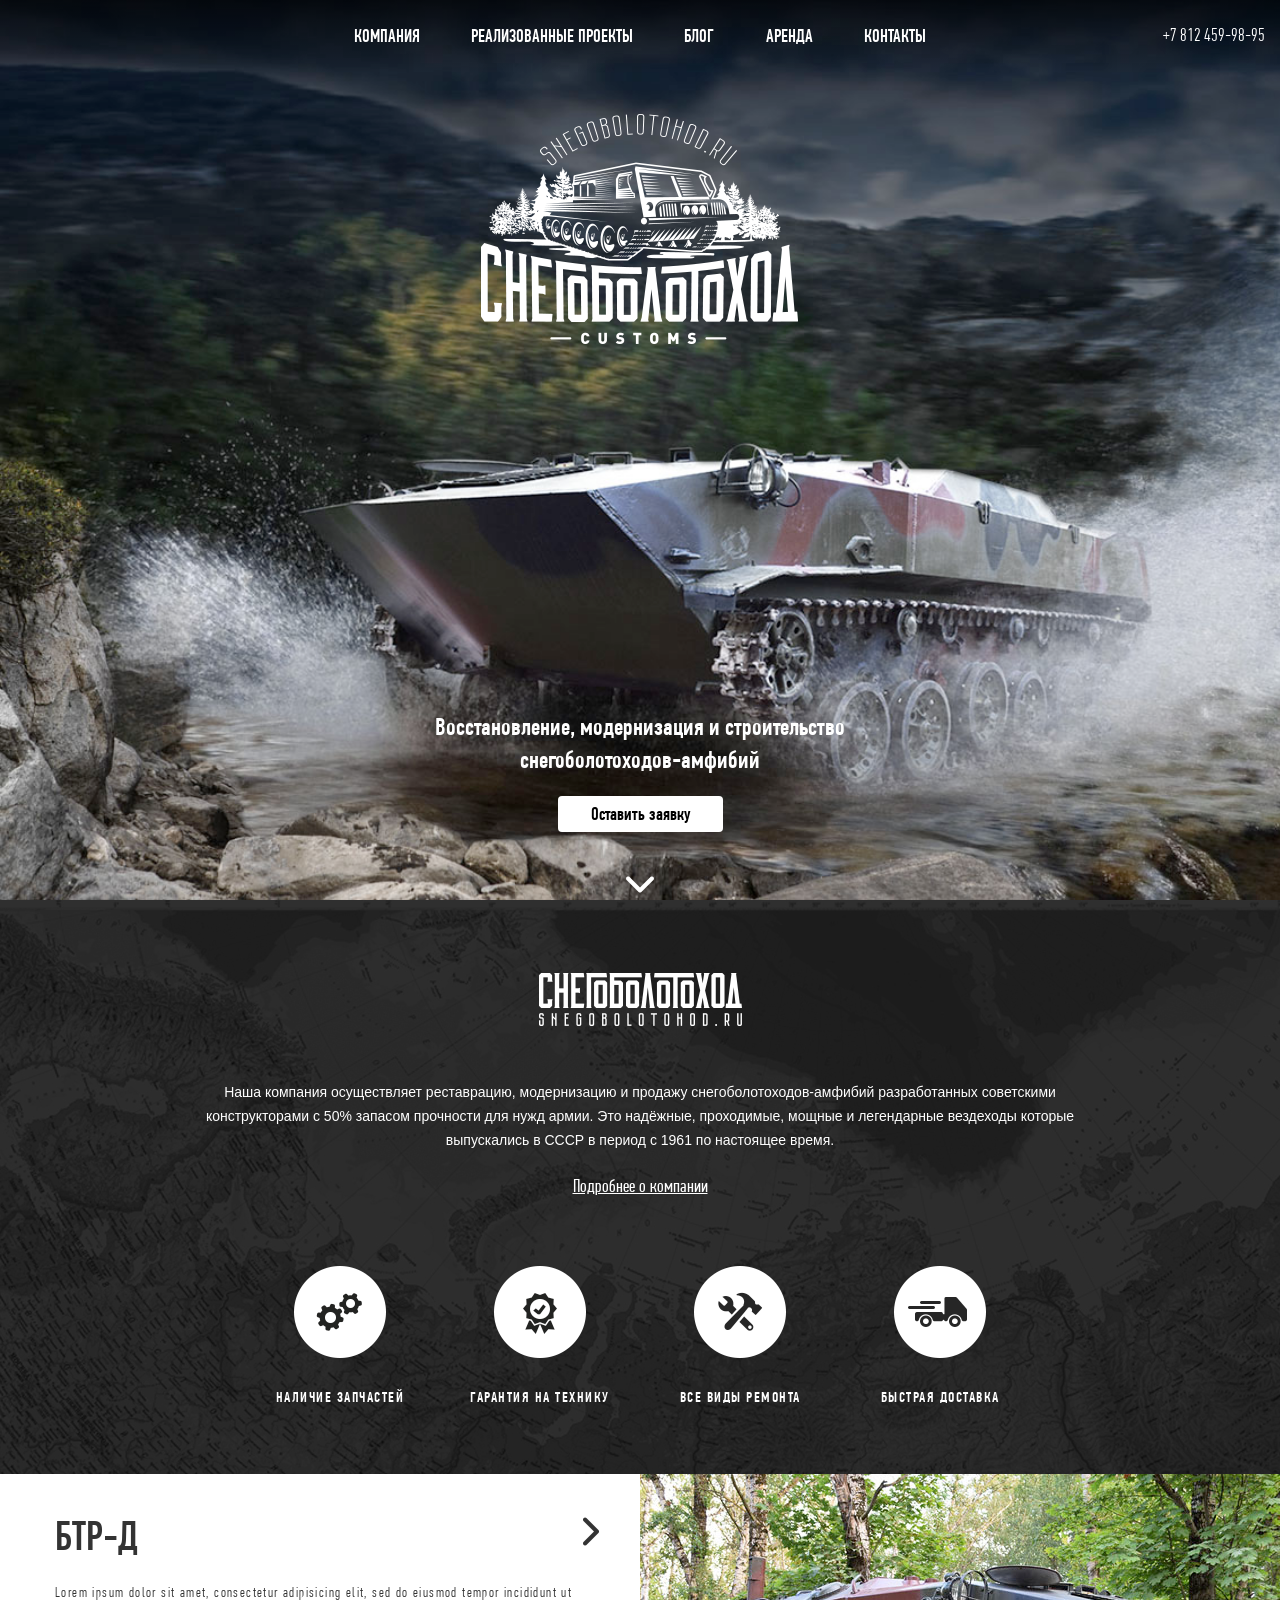
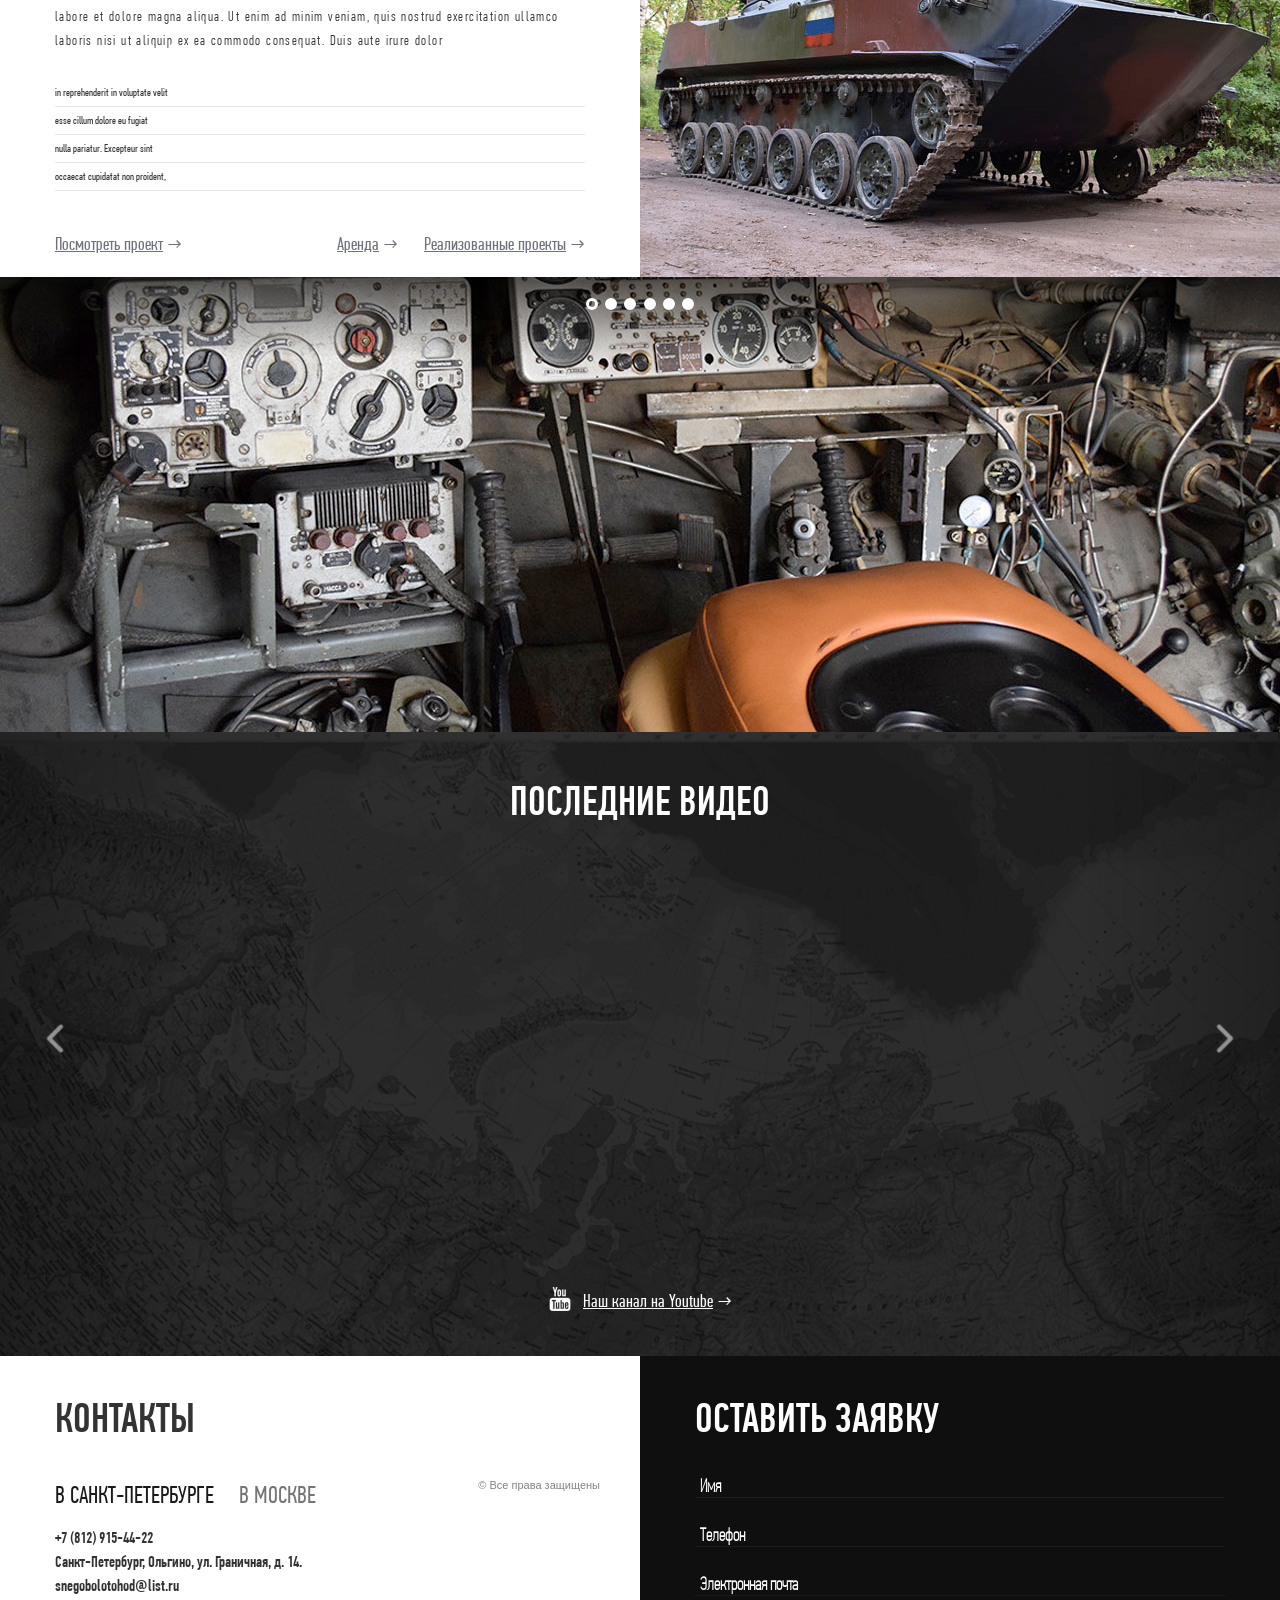
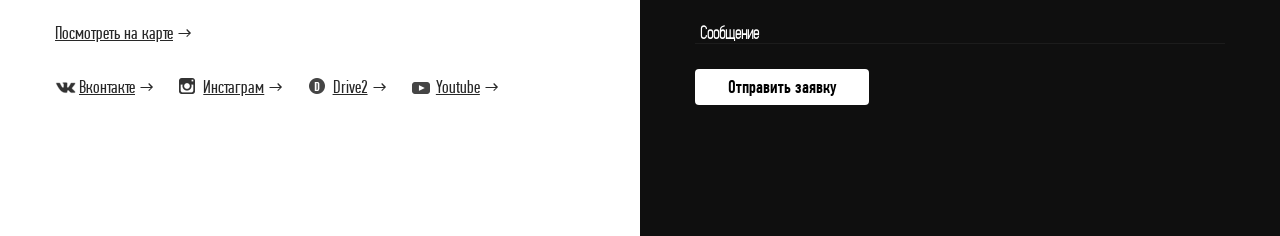
<file: index.html>
<!DOCTYPE html>
<html>
<head>
    <meta charset="utf-8">
    <meta http-equiv="X-UA-Compatible" content="IE=edge">
    <meta name="viewport" content="width=device-width, initial-scale=1">
    <title></title>
    
    <link href="https://fonts.googleapis.com/css?family=Open+Sans:400,600&amp;subset=cyrillic" rel="stylesheet">
    <link rel="stylesheet" href="bower_components/bootstrap/dist/css/bootstrap.min.css" integrity="sha384-BVYiiSIFeK1dGmJRAkycuHAHRg32OmUcww7on3RYdg4Va+PmSTsz/K68vbdEjh4u" crossorigin="anonymous">
    <link rel="stylesheet" href="assets/css/main.css">
    <link rel="stylesheet" href="assets/css/media.css">
</head>
<body>
    <div id="home-page">
    <nav id="mainNav" class="navbar navbar-custom navbar-static-top navbar-home">
        <div class="container">
            <div class="navbar-header page-scroll">
                <button type="button" class="navbar-toggle collapsed" data-toggle="collapse" data-target="#navbar-collapse-1">
                    <span class="icon-bar"></span>
                    <span class="icon-bar"></span>
                    <span class="icon-bar"></span>
                    <span class="sr-only">Toggle navigation</span>
                </button>
                <a class="navbar-brand page-scroll visible-xs" href="#page-top"><img class="img-responsive" src="assets/images/logo-min.png" alt=""></a>
            </div>
            <div class="collapse navbar-collapse" id="navbar-collapse-1">
                <ul class="nav navbar-nav navbar-center">
                    <li>
                        <a class="page-scroll" href="#company">Компания</a>
                    </li>
                    <li>
                        <a class="page-scroll" href="#portfolio">Реализованные проекты</a>
                    </li>
                    <li>
                        <a class="page-scroll" href="#blog">Блог</a>
                    </li>
                    <li>
                        <a class="page-scroll" href="#rent">Аренда</a>
                    </li>
                    <li>
                        <a class="page-scroll" href="#contacts">Контакты</a>
                    </li>
                </ul>
                <ul class="nav navbar-nav navbar-number">
                    <li>+7 812 459-98-95</li>
                </ul>
            </div>
        </div>
    </nav>
    <!-- Header -->
    <header id="page-top">
        <div class="container text-center">
            <div class="row">
                <div class="intro-logo">
                    <img src="assets/images/logo.png" alt="" class="img-responsive">
                </div>
            </div>
            <div class="row">
                <div class="intro-text">
                    <p>Восстановление, модернизация и строительство снегоболотоходов-амфибий</p>
                    <button class="btn intro-btn white-btn">Оставить заявку</button>
                    <a href=""><i class="small-icon white-arrow"></i></a>
                </div> 
            </div>
            
        </div>
    </header>
    
    <section id="company">
        <div class="container">
            <div class="row">
                <div class="col-xs-12 text-center">
                    <div class="company-logo">
                        <img src="assets/images/logo-min.png" alt="">
                    </div>
                </div>
            </div>
            <div class="row">
                <div class="col-xs-12 text-center">
                    <p>Наша компания осуществляет реставрацию, модернизацию и продажу снегоболотоходов-амфибий разработанных советскими конструкторами с 50% запасом прочности для нужд армии. Это надёжные, проходимые, мощные и легендарные вездеходы которые выпускались в СССР в период с 1961 по настоящее время.</p>
                </div>
                <div class="col-xs-12 text-center">
                    <a href="/about.html">Подробнее о компании</a>
                </div>
            </div>
            <div class="row features">
                <div class="col-xs-12 col-sm-3 text-center">
                    <i class="circle-icon tools"></i>
                    <h2 class="company-heading">Наличие запчастей</h2>
                </div>
                <div class="col-xs-12 col-sm-3 text-center">
                    <i class="circle-icon medal"></i>
                    <h2 class="company-heading">Гарантия на технику</h2>
                </div>
                <div class="col-xs-12 col-sm-3 text-center">
                    <i class="circle-icon repairs"></i>
                    <h2 class="company-heading">Все виды ремонта</h2>
                </div>
                <div class="col-xs-12 col-sm-3 text-center">
                    <i class="circle-icon bus"></i>
                    <h2 class="company-heading">Быстрая доставка</h2>
                </div>
            </div>
        </div>
    </section>
    <section id="portfolio" class="clearfix">
        <div class="col-xs-12 col-sm-6 text-col left-col">
            <div class="container">
                <a class="arrow" href=""><i class="small-icon black-arrow"></i></a>
                <h1 class="text-left">БТР-Д</h1>
                <p>Lorem ipsum dolor sit amet, consectetur adipisicing elit, sed do eiusmod tempor incididunt ut labore et dolore magna aliqua. Ut enim ad minim veniam, quis nostrud exercitation ullamco laboris nisi ut aliquip ex ea commodo consequat. Duis aute irure dolor</p>
                <ul class="list-unstyled list-underline">
                    <li>in reprehenderit in voluptate velit </li>
                    <li>esse cillum dolore eu fugiat </li>
                    <li>nulla pariatur. Excepteur sint </li>
                    <li>occaecat cupidatat non proident, </li>
                </ul>
                <div class="links clearfix">
                    <a href=""><span>Посмотреть проект</span> →</a>
                    <a href=""><span>Реализованные проекты</span> →</a>
                    <a href=""><span>Аренда</span> →</a>
                </div>
            </div>
        </div>
        <div class="col-xs-12 col-sm-6 image-col right-col">
            <img src="assets/images/pic1.jpg" alt="" class="img-responsive">   
        </div>
    </section>
    
    <section id="gallery">
        <div id="galleryCarousel" class="carousel slide" data-ride="carousel">
            <ol class="carousel-indicators">
                <li data-target="#galleryCarousel" data-slide-to="0" class="active"></li>
                <li data-target="#galleryCarousel" data-slide-to="1"></li>
                <li data-target="#galleryCarousel" data-slide-to="2"></li>
                <li data-target="#galleryCarousel" data-slide-to="3"></li>
                <li data-target="#galleryCarousel" data-slide-to="4"></li>
                <li data-target="#galleryCarousel" data-slide-to="5"></li>
            </ol> 
            <div class="carousel-inner" role="listbox">
                <div class="item active">
                    <img src="assets/images/pic2.jpg" alt="" class="img-responsive">
                </div>
                <div class="item">
                    <img src="assets/images/pic2.jpg" alt="" class="img-responsive">
                </div>
                <div class="item">
                    <img src="assets/images/pic2.jpg" alt="" class="img-responsive">
                </div>
                <div class="item">
                    <img src="assets/images/pic2.jpg" alt="" class="img-responsive">
                </div>
                <div class="item">
                    <img src="assets/images/pic2.jpg" alt="" class="img-responsive">
                </div>
                <div class="item">
                    <img src="assets/images/pic2.jpg" alt="" class="img-responsive">
                </div>
            </div>
        </div>
    </section>
    
    <section id="video">
        <div id="videoCarousel" class="carousel slide clearfix" data-ride="carousel" data-interval="false">
            <h1 class="text-center">Последние видео</h1>
            <div class="carousel-inner" role="listbox">
                <div class="item active">
                    <div class="iframe-container">
                        <iframe src="https://www.youtube.com/embed/xzTuMqODyd0" frameborder="0" allowfullscreen></iframe>
                    </div>
                </div>

                <div class="item">
                    <div class="iframe-container">
                        <iframe src="https://www.youtube.com/embed/xzTuMqODyd0" frameborder="0" allowfullscreen></iframe>
                    </div>
                </div>

                <div class="item">
                    <div class="iframe-container">
                        <iframe src="https://www.youtube.com/embed/xzTuMqODyd0" frameborder="0" allowfullscreen></iframe>
                    </div>
                </div>
            </div>

            <!-- Left and right controls -->
            <a class="left carousel-control" href="#videoCarousel" role="button" data-slide="prev">
                <span class="small-icon white-arrow" aria-hidden="true"></span>
                <span class="sr-only">Previous</span>
            </a>
            <a class="right carousel-control" href="#videoCarousel" role="button" data-slide="next">
                <span class="small-icon white-arrow" aria-hidden="true"></span></span>
                <span class="sr-only">Next</span>
            </a>
            <div class="container text-center">
                <div class="row read-more">
                    <i class="small-icon youtube-big"></i>
                    <a href=""><span>Наш канал на Youtube</span> →</a>
                </div>
            </div>            
        </div>
    </section>
    
    <section id="contacts" class="clearfix">
        <div class="col-xs-12 col-sm-6 contacts-col text-col left-col">
            <div class="container">
                <h1>КОНТАКТЫ</h1>
                <div class="col-xs-12 col-md-9 col-lg-7 address">
                    <ul class="nav nav-pills">
                        <li class="active"><a data-toggle="pill" href="#spb">В Санкт-Петербурге</a></li>
                        <li><a data-toggle="pill" href="#msk">В Москве</a></li>
                    </ul>
                    <div class="tab-content">
                        <div id="spb" class="tab-pane fade in active">
                            <p>+7 (812) 915-44-22</p>
                            <p>Санкт-Петербург, Ольгино, ул. Граничная, д. 14.</p>
                            <p>snegobolotohod@list.ru</p>
                            <a href="#" class="showMap"><span>Посмотреть на карте</span> →</a>
                        </div>
                        <div id="msk" class="tab-pane fade">
                            <p>+7 (812) 915-44-22</p>
                            <p>Санкт-Петербург, Ольгино, ул. Граничная, д. 14.</p>
                            <p>snegobolotohod@list.ru</p>
                            <a href="" class="showMap"><span>Посмотреть на карте</span> →</a>
                        </div>
                    </div>
                </div>     
                <span class="rights">© Все права защищены</span> 
                <div class="col-xs-12 links clearfix">
                        <a href="">
                            <i class="small-icon vk"></i>
                            <span>Вконтакте</span> →
                        </a>
                        <a href="">
                            <i class="small-icon instagram"></i>
                            <span>Инстаграм</span> →
                        </a>
                        <a href="">
                            <i class="small-icon drive2"></i>
                            <span>Drive2</span> →
                        </a>
                        <a href="">
                            <i class="small-icon youtube-small"></i>
                            <span>Youtube</span> →
                        </a>
                </div>
            </div>
        </div> 
        <div class="col-xs-12 col-sm-6 feedback-col text-col right-col">
            <div class="container">
                <h1>Оставить заявку</h1>
                <form>
                    <div class="group">      
                        <input type="text" required>
                        <span class="bar"></span>
                        <label>Имя</label>
                    </div>
                    <div class="group">      
                        <input type="text" required>
                        <span class="bar"></span>
                        <label>Телефон</label>
                    </div>
                    <div class="group">      
                        <input type="email" required>
                        <span class="bar"></span>
                        <label>Электронная почта</label>
                    </div>
                    <div class="group">      
                        <input type="text" required>
                        <span class="bar"></span>
                        <label>Сообщение</label>
                    </div>
                </form>
                <button class="btn white-btn">Отправить заявку</button>
            </div>
        </div>
        <div class="col-xs-12 col-sm-6 map" id="spbMap">
            <img src="assets/images/map.jpg" alt="" class="img-responsive">
            <!--<i class="circle-icon marker"></i>-->
            <i class="small-icon close-icon"></i>
        </div>
        <div class="col-xs-12 col-sm-6 map" id="mskMap">
            <img src="assets/images/kv.jpg" alt="" class="img-responsive">
            <!--<i class="circle-icon marker"></i>-->
            <i class="small-icon close-icon"></i>
        </div>
    </section>
    </div>
    <script src="bower_components/jquery/dist/jquery.min.js"></script>
    <script src="bower_components/bootstrap/dist/js/bootstrap.min.js"></script>
    <script src="assets/js/smooth-scroll.js"></script>
    <script src="assets/js/main.js"></script>
</body>
</html>
</file>
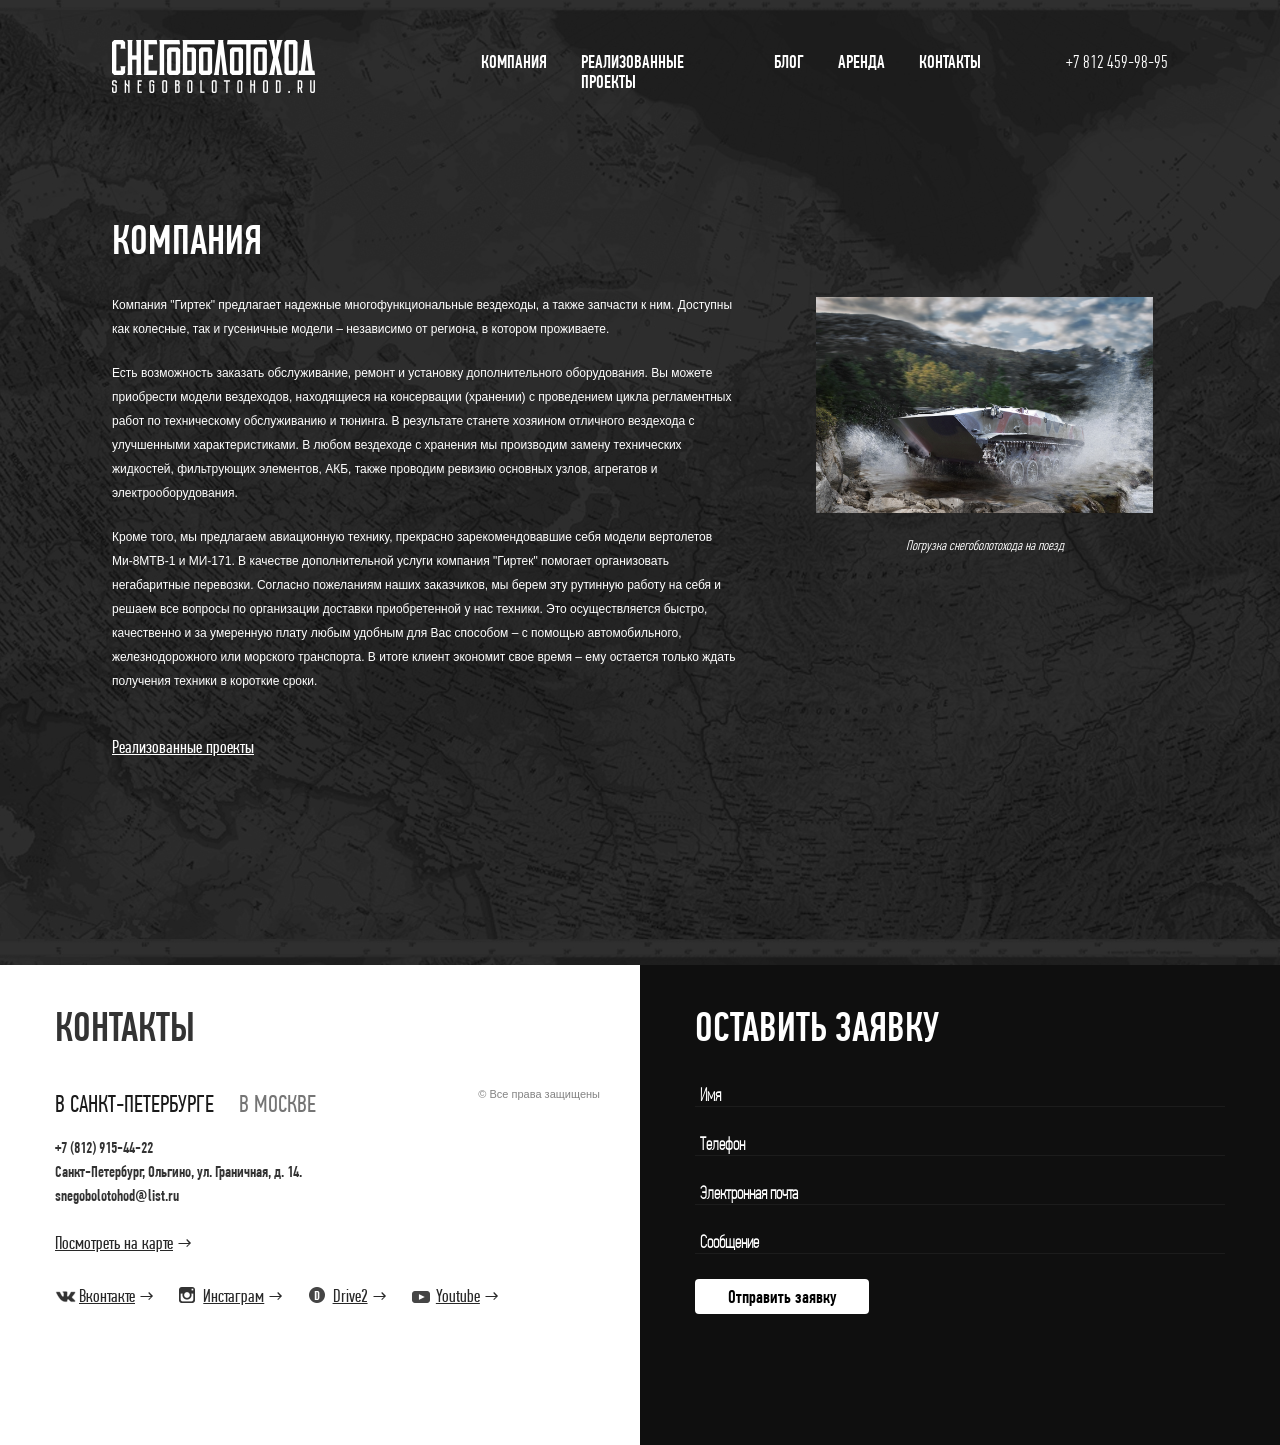
<file: about.html>
<!DOCTYPE html>
<html>
<head>
    <meta charset="utf-8">
    <meta http-equiv="X-UA-Compatible" content="IE=edge">
    <meta name="viewport" content="width=device-width, initial-scale=1">
    <title></title>
    
    <link href="https://fonts.googleapis.com/css?family=Open+Sans:400,600&amp;subset=cyrillic" rel="stylesheet">
    <link rel="stylesheet" href="bower_components/bootstrap/dist/css/bootstrap.min.css" integrity="sha384-BVYiiSIFeK1dGmJRAkycuHAHRg32OmUcww7on3RYdg4Va+PmSTsz/K68vbdEjh4u" crossorigin="anonymous">
    <link rel="stylesheet" href="assets/css/main.css">
    <link rel="stylesheet" href="assets/css/media.css">
</head>
<body>
    <div id="about-page">
    <nav id="mainNav" class="navbar navbar-custom navbar-static-top navbar-not-home">
        <div class="container">
            <div class="navbar-header page-scroll">
                <button type="button" class="navbar-toggle collapsed" data-toggle="collapse" data-target="#navbar-collapse-1">
                    <span class="icon-bar"></span>
                    <span class="icon-bar"></span>
                    <span class="icon-bar"></span>
                    <span class="sr-only">Toggle navigation</span>
                </button>
                <a class="navbar-brand page-scroll" href="#about"><img class="img-responsive" src="assets/images/logo-min.png" alt=""></a>
            </div>
            <div class="collapse navbar-collapse" id="navbar-collapse-1">
                <ul class="nav navbar-nav navbar-center">
                    <li>
                        <a class="page-scroll" href="#company">Компания</a>
                    </li>
                    <li>
                        <a class="page-scroll" href="#portfolio">Реализованные проекты</a>
                    </li>
                    <li>
                        <a class="page-scroll" href="#blog">Блог</a>
                    </li>
                    <li>
                        <a class="page-scroll" href="#rent">Аренда</a>
                    </li>
                    <li>
                        <a class="page-scroll" href="#contacts">Контакты</a>
                    </li>
                </ul>
                <ul class="nav navbar-nav navbar-number">
                    <li>+7 812 459-98-95</li>
                </ul>
            </div>
        </div>
    </nav>
    
    <section class="page-content">
        <div class="container">
            <div class="row">
                <h1>Компания</h1>
            </div>
            <div class="row">
                <div class="col-xs-12 col-sm-8 text-col">
                    <p>Компания "Гиртек" предлагает надежные многофункциональные вездеходы, а также запчасти к ним. Доступны как колесные, так и гусеничные модели – независимо от региона, в котором проживаете.</p>
                    <p>Есть возможность заказать обслуживание, ремонт и установку дополнительного оборудования. Вы можете приобрести модели вездеходов, находящиеся на консервации (хранении) с проведением цикла регламентных работ по техническому обслуживанию и тюнинга. В результате станете хозяином отличного вездехода с улучшенными характеристиками. В любом вездеходе с хранения мы производим замену технических жидкостей, фильтрующих элементов, АКБ, также проводим ревизию основных узлов, агрегатов и электрооборудования.</p>
                    <p>Кроме того, мы предлагаем авиационную технику, прекрасно зарекомендовавшие себя модели вертолетов Ми-8МТВ-1 и МИ-171. В качестве дополнительной услуги компания "Гиртек" помогает организовать негабаритные перевозки. Согласно пожеланиям наших заказчиков, мы берем эту рутинную работу на себя и решаем все вопросы по организации доставки приобретенной у нас техники. Это осуществляется быстро, качественно и за умеренную плату любым удобным для Вас способом – с помощью автомобильного, железнодорожного или морского транспорта. В итоге клиент экономит свое время – ему остается только ждать получения техники в короткие сроки.</p>
                </div>
                <div class="col-xs-12 col-sm-4 image-col">
                    <figure class="img">
                        <img alt="" src="assets/images/kv.jpg" class="img-responsive">
                        <figcaption class="text-center">Погрузка снегоболотохода на поезд</figcaption>
                    </figure>
                </div>            
            </div>
            <div class="row links">
                <div class="col-xs-12">
                    <a href="">Реализованные проекты</a>
                </div>
            </div>
        </div>
    </section>
    
    
    <section id="contacts" class="clearfix">
        <div class="col-xs-12 col-sm-6 contacts-col text-col left-col">
            <div class="container">
                <h1>КОНТАКТЫ</h1>
                <div class="col-xs-12 col-md-9 col-lg-7 address">
                    <ul class="nav nav-pills">
                        <li class="active"><a data-toggle="pill" href="#spb">В Санкт-Петербурге</a></li>
                        <li><a data-toggle="pill" href="#msk">В Москве</a></li>
                    </ul>
                    <div class="tab-content">
                        <div id="spb" class="tab-pane fade in active">
                            <p>+7 (812) 915-44-22</p>
                            <p>Санкт-Петербург, Ольгино, ул. Граничная, д. 14.</p>
                            <p>snegobolotohod@list.ru</p>
                            <a href="#" class="showMap"><span>Посмотреть на карте</span> →</a>
                        </div>
                        <div id="msk" class="tab-pane fade">
                            <p>+7 (812) 915-44-22</p>
                            <p>Санкт-Петербург, Ольгино, ул. Граничная, д. 14.</p>
                            <p>snegobolotohod@list.ru</p>
                            <a href="" class="showMap"><span>Посмотреть на карте</span> →</a>
                        </div>
                    </div>
                </div>     
                <span class="rights">© Все права защищены</span> 
                <div class="col-xs-12 links clearfix">
                        <a href="">
                            <i class="small-icon vk"></i>
                            <span>Вконтакте</span> →
                        </a>
                        <a href="">
                            <i class="small-icon instagram"></i>
                            <span>Инстаграм</span> →
                        </a>
                        <a href="">
                            <i class="small-icon drive2"></i>
                            <span>Drive2</span> →
                        </a>
                        <a href="">
                            <i class="small-icon youtube-small"></i>
                            <span>Youtube</span> →
                        </a>
                </div>
            </div>
        </div> 
        <div class="col-xs-12 col-sm-6 feedback-col text-col right-col">
            <div class="container">
                <h1>Оставить заявку</h1>
                <form>
                    <div class="group">      
                        <input type="text" required>
                        <span class="bar"></span>
                        <label>Имя</label>
                    </div>
                    <div class="group">      
                        <input type="text" required>
                        <span class="bar"></span>
                        <label>Телефон</label>
                    </div>
                    <div class="group">      
                        <input type="email" required>
                        <span class="bar"></span>
                        <label>Электронная почта</label>
                    </div>
                    <div class="group">      
                        <input type="text" required>
                        <span class="bar"></span>
                        <label>Сообщение</label>
                    </div>
                </form>
                <button class="btn white-btn">Отправить заявку</button>
            </div>
        </div>
        <div class="col-xs-12 col-sm-6 map" id="spbMap">
            <img src="assets/images/map.jpg" alt="" class="img-responsive">
            <!--<i class="circle-icon marker"></i>-->
            <i class="small-icon close-icon"></i>
        </div>
        <div class="col-xs-12 col-sm-6 map" id="mskMap">
            <img src="assets/images/kv.jpg" alt="" class="img-responsive">
            <!--<i class="circle-icon marker"></i>-->
            <i class="small-icon close-icon"></i>
        </div>
    </section>
    </div>
    
    <script src="bower_components/jquery/dist/jquery.min.js"></script>
    <script src="bower_components/bootstrap/dist/js/bootstrap.min.js"></script>
    <script src="assets/js/smooth-scroll.js"></script>
    <script src="assets/js/main.js"></script>
</body>
</html>
</file>
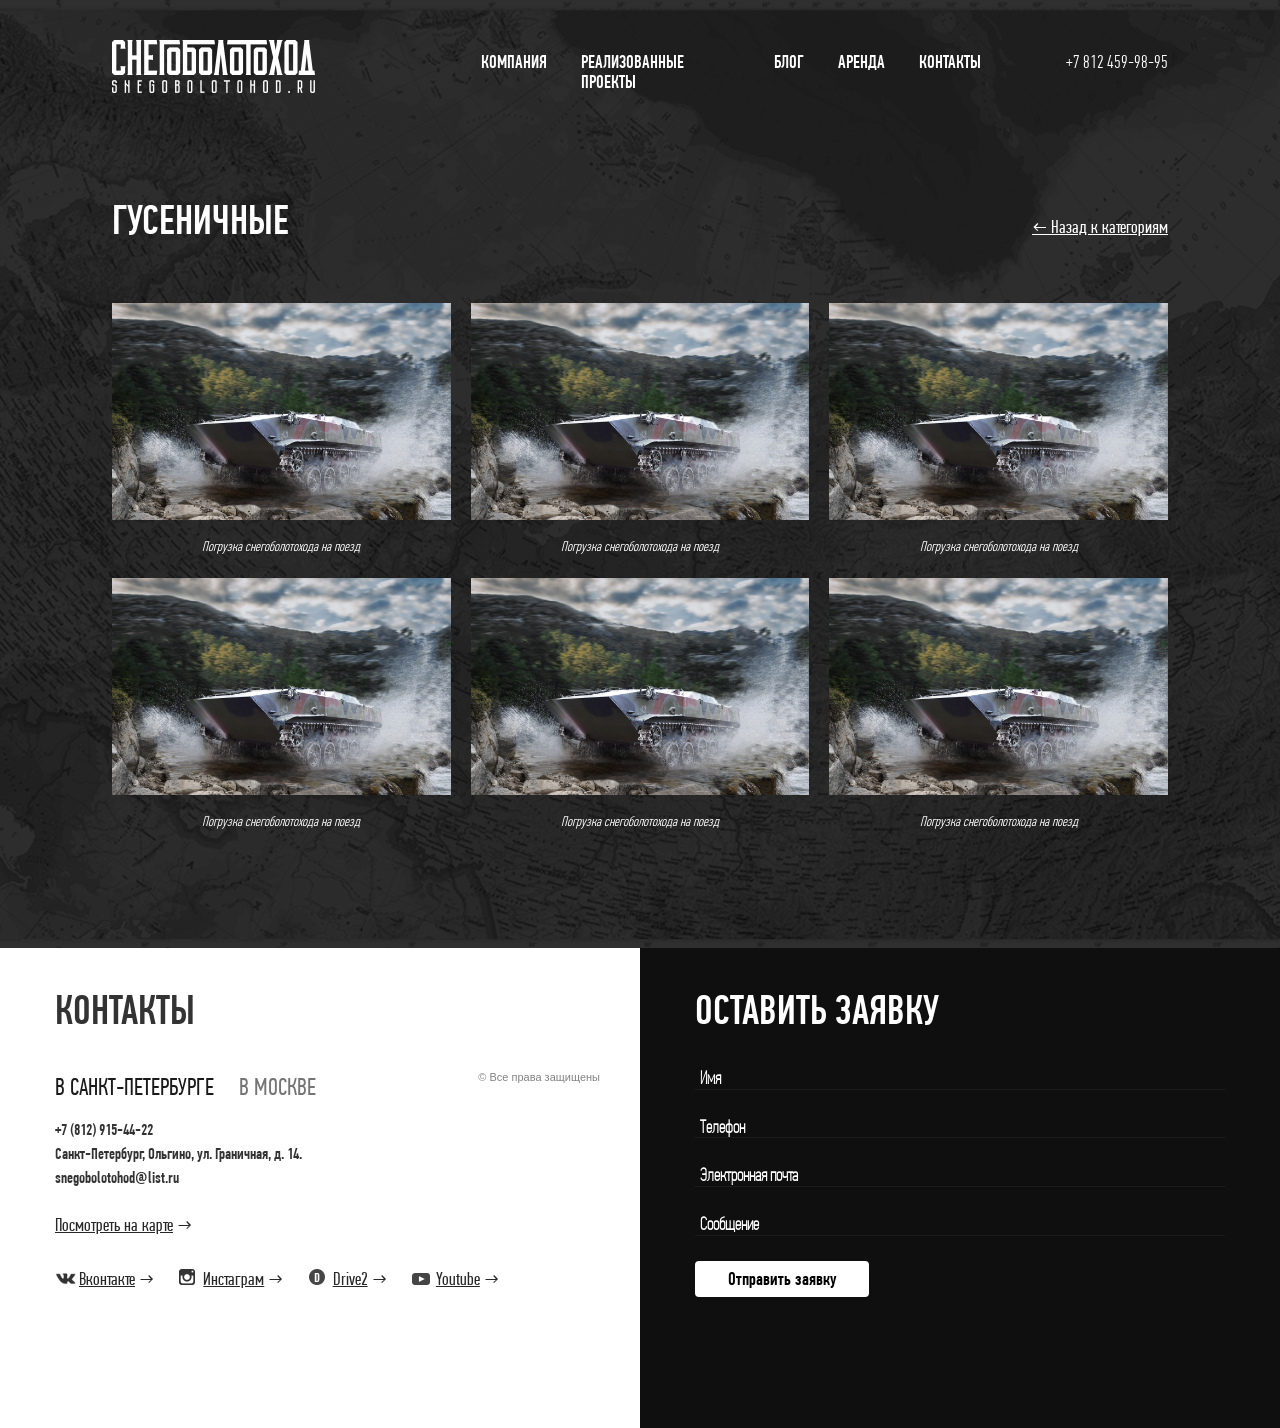
<file: gallery.html>
<!DOCTYPE html>
<html>
<head>
    <meta charset="utf-8">
    <meta http-equiv="X-UA-Compatible" content="IE=edge">
    <meta name="viewport" content="width=device-width, initial-scale=1">
    <title></title>
    
    <link href="https://fonts.googleapis.com/css?family=Open+Sans:400,600&amp;subset=cyrillic" rel="stylesheet">
    <link rel="stylesheet" href="bower_components/bootstrap/dist/css/bootstrap.min.css" integrity="sha384-BVYiiSIFeK1dGmJRAkycuHAHRg32OmUcww7on3RYdg4Va+PmSTsz/K68vbdEjh4u" crossorigin="anonymous">
    <link rel="stylesheet" href="assets/css/main.css">
    <link rel="stylesheet" href="assets/css/media.css">
</head>
<body>
    <div id="gallery-page">
    <nav id="mainNav" class="navbar navbar-custom navbar-static-top navbar-not-home">
        <div class="container">
            <div class="navbar-header page-scroll">
                <button type="button" class="navbar-toggle collapsed" data-toggle="collapse" data-target="#navbar-collapse-1">
                    <span class="icon-bar"></span>
                    <span class="icon-bar"></span>
                    <span class="icon-bar"></span>
                    <span class="sr-only">Toggle navigation</span>
                </button>
                <a class="navbar-brand page-scroll" href="#about"><img class="img-responsive" src="assets/images/logo-min.png" alt=""></a>
            </div>
            <div class="collapse navbar-collapse" id="navbar-collapse-1">
                <ul class="nav navbar-nav navbar-center">
                    <li>
                        <a class="page-scroll" href="#company">Компания</a>
                    </li>
                    <li>
                        <a class="page-scroll" href="#portfolio">Реализованные проекты</a>
                    </li>
                    <li>
                        <a class="page-scroll" href="#blog">Блог</a>
                    </li>
                    <li>
                        <a class="page-scroll" href="#rent">Аренда</a>
                    </li>
                    <li>
                        <a class="page-scroll" href="#contacts">Контакты</a>
                    </li>
                </ul>
                <ul class="nav navbar-nav navbar-number">
                    <li>+7 812 459-98-95</li>
                </ul>
                
            </div>
        </div>
    </nav>
    
    <section class="page-content">
        <div class="container">
            <div class="row">
                <h1>гусеничные</h1>
            </div>
            <a href="" class="back-link">← <span>Назад к категориям</span></a>
            <div class="row gallery-row">
                <div class="gallery-img">
                    <figure class="img">
                        <img alt="" src="assets/images/kv.jpg" class="img-responsive">
                        <figcaption class="text-center">Погрузка снегоболотохода на поезд</figcaption>
                    </figure>
                </div>
                <div class="gallery-img">
                    <figure class="img">
                        <img alt="" src="assets/images/kv.jpg" class="img-responsive">
                        <figcaption class="text-center">Погрузка снегоболотохода на поезд</figcaption>
                    </figure>
                </div>
                <div class="gallery-img">
                    <figure class="img">
                        <img alt="" src="assets/images/kv.jpg" class="img-responsive">
                        <figcaption class="text-center">Погрузка снегоболотохода на поезд</figcaption>
                    </figure>
                </div>
            </div>
            <div class="row gallery-row">
                <div class="gallery-img">
                    <figure class="img">
                        <img alt="" src="assets/images/kv.jpg" class="img-responsive">
                        <figcaption class="text-center">Погрузка снегоболотохода на поезд</figcaption>
                    </figure>
                </div>
                <div class="gallery-img">
                    <figure class="img">
                        <img alt="" src="assets/images/kv.jpg" class="img-responsive">
                        <figcaption class="text-center">Погрузка снегоболотохода на поезд</figcaption>
                    </figure>
                </div>
                <div class="gallery-img">
                    <figure class="img">
                        <img alt="" src="assets/images/kv.jpg" class="img-responsive">
                        <figcaption class="text-center">Погрузка снегоболотохода на поезд</figcaption>
                    </figure>
                </div>
            </div>
        </div>
    </section>
    
    
    
    <section id="contacts" class="clearfix">
        <div class="col-xs-12 col-sm-6 contacts-col text-col">
            <div class="container">
                <h1>КОНТАКТЫ</h1>
                <div class="col-xs-12 col-md-9 col-lg-7 address">
                    <ul class="nav nav-pills">
                        <li class="active"><a data-toggle="pill" href="#spb">В Санкт-Петербурге</a></li>
                        <li><a data-toggle="pill" href="#msk">В Москве</a></li>
                    </ul>
                    <div class="tab-content">
                        <div id="spb" class="tab-pane fade in active">
                            <p>+7 (812) 915-44-22</p>
                            <p>Санкт-Петербург, Ольгино, ул. Граничная, д. 14.</p>
                            <p>snegobolotohod@list.ru</p>
                            <a href="#" class="showMap"><span>Посмотреть на карте</span> →</a>
                        </div>
                        <div id="msk" class="tab-pane fade">
                            <p>+7 (812) 915-44-22</p>
                            <p>Санкт-Петербург, Ольгино, ул. Граничная, д. 14.</p>
                            <p>snegobolotohod@list.ru</p>
                            <a href="" class="showMap"><span>Посмотреть на карте</span> →</a>
                        </div>
                    </div>
                </div>     
                <span class="rights">© Все права защищены</span> 
                <div class="col-xs-12 links clearfix">
                        <a href="">
                            <i class="small-icon vk"></i>
                            <span>Вконтакте</span> →
                        </a>
                        <a href="">
                            <i class="small-icon instagram"></i>
                            <span>Инстаграм</span> →
                        </a>
                        <a href="">
                            <i class="small-icon drive2"></i>
                            <span>Drive2</span> →
                        </a>
                        <a href="">
                            <i class="small-icon youtube-small"></i>
                            <span>Youtube</span> →
                        </a>
                </div>
            </div>
        </div> 
        <div class="col-xs-12 col-sm-6 feedback-col text-col">
            <div class="container">
                <h1>Оставить заявку</h1>
                <form>
                    <div class="group">      
                        <input type="text" required>
                        <span class="bar"></span>
                        <label>Имя</label>
                    </div>
                    <div class="group">      
                        <input type="text" required>
                        <span class="bar"></span>
                        <label>Телефон</label>
                    </div>
                    <div class="group">      
                        <input type="email" required>
                        <span class="bar"></span>
                        <label>Электронная почта</label>
                    </div>
                    <div class="group">      
                        <input type="text" required>
                        <span class="bar"></span>
                        <label>Сообщение</label>
                    </div>
                </form>
                <button class="btn white-btn">Отправить заявку</button>
            </div>
        </div>
        <div class="col-xs-12 col-sm-6 map" id="spbMap">
            <img src="assets/images/map.jpg" alt="" class="img-responsive">
            <!--<i class="circle-icon marker"></i>-->
            <i class="small-icon close-icon"></i>
        </div>
        <div class="col-xs-12 col-sm-6 map" id="mskMap">
            <img src="assets/images/kv.jpg" alt="" class="img-responsive">
            <!--<i class="circle-icon marker"></i>-->
            <i class="small-icon close-icon"></i>
        </div>
    </section>
    </div>
    
    <script src="bower_components/jquery/dist/jquery.min.js"></script>
    <script src="bower_components/bootstrap/dist/js/bootstrap.min.js"></script>
    <script src="assets/js/smooth-scroll.js"></script>
    <script src="assets/js/main.js"></script>
</body>
</html>
</file>
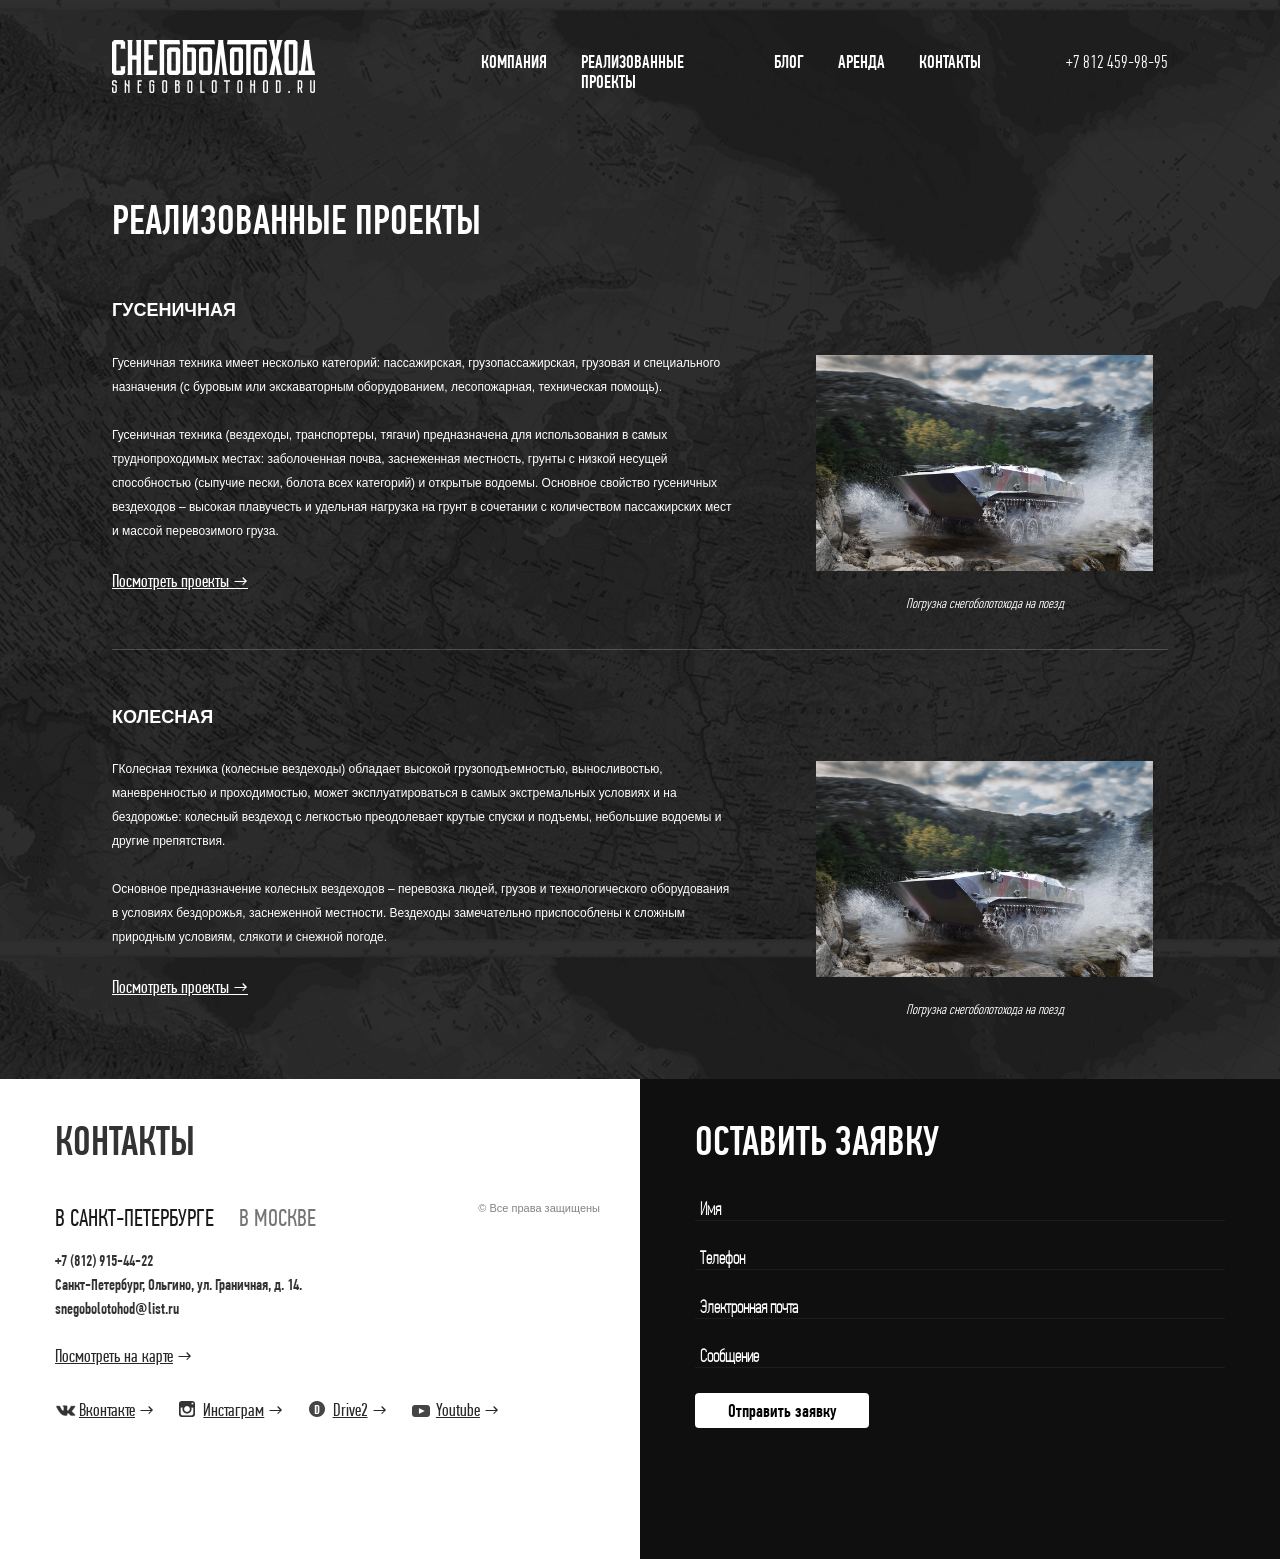
<file: portfolio.html>
<!DOCTYPE html>
<html>
<head>
    <meta charset="utf-8">
    <meta http-equiv="X-UA-Compatible" content="IE=edge">
    <meta name="viewport" content="width=device-width, initial-scale=1">
    <title></title>
    
    <link href="https://fonts.googleapis.com/css?family=Open+Sans:400,600&amp;subset=cyrillic" rel="stylesheet">
    <link rel="stylesheet" href="bower_components/bootstrap/dist/css/bootstrap.min.css" integrity="sha384-BVYiiSIFeK1dGmJRAkycuHAHRg32OmUcww7on3RYdg4Va+PmSTsz/K68vbdEjh4u" crossorigin="anonymous">
    <link rel="stylesheet" href="assets/css/main.css">
    <link rel="stylesheet" href="assets/css/media.css">
</head>
<body>
    <div id="portfolio-page">
    <nav id="mainNav" class="navbar navbar-custom navbar-static-top navbar-not-home">
        <div class="container">
            <div class="navbar-header page-scroll">
                <button type="button" class="navbar-toggle collapsed" data-toggle="collapse" data-target="#navbar-collapse-1">
                    <span class="icon-bar"></span>
                    <span class="icon-bar"></span>
                    <span class="icon-bar"></span>
                    <span class="sr-only">Toggle navigation</span>
                </button>
                <a class="navbar-brand page-scroll" href="#about"><img class="img-responsive" src="assets/images/logo-min.png" alt=""></a>
            </div>
            <div class="collapse navbar-collapse" id="navbar-collapse-1">
                <ul class="nav navbar-nav navbar-center">
                    <li>
                        <a class="page-scroll" href="#company">Компания</a>
                    </li>
                    <li>
                        <a class="page-scroll" href="#portfolio">Реализованные проекты</a>
                    </li>
                    <li>
                        <a class="page-scroll" href="#blog">Блог</a>
                    </li>
                    <li>
                        <a class="page-scroll" href="#rent">Аренда</a>
                    </li>
                    <li>
                        <a class="page-scroll" href="#contacts">Контакты</a>
                    </li>
                </ul>
                <ul class="nav navbar-nav navbar-number">
                    <li>+7 812 459-98-95</li>
                </ul>
                
            </div>
        </div>
    </nav>
    
    <section class="page-content">
        <div class="container">
            <div class="row">
                <h1>РЕАЛИЗОВАННЫЕ ПРОЕКТЫ</h1>
            </div>
            <article>
                <div class="row">
                    <div class="col-xs-12">
                        <h2>Гусеничная</h2>
                    </div>
                    <div class="col-xs-12 col-sm-8 text-col">
                        <p>Гусеничная техника имеет несколько категорий: пассажирская, грузопассажирская, грузовая и специального назначения (с буровым или экскаваторным оборудованием, лесопожарная, техническая помощь).</p>
                        <p>Гусеничная техника (вездеходы, транспортеры, тягачи) предназначена для использования в самых труднопроходимых местах: заболоченная почва, заснеженная местность, грунты с низкой несущей способностью (сыпучие пески, болота всех категорий) и открытые водоемы. Основное свойство гусеничных вездеходов – высокая плавучесть и удельная нагрузка на грунт в сочетании с количеством пассажирских мест и массой перевозимого груза.</p>
                        <div class="links">
                            <a href=""><span>Посмотреть проекты</span> →</a>
                        </div>  
                    </div>
                    <div class="col-xs-12 col-sm-4 image-col">
                        <figure class="img">
                            <img alt="" src="assets/images/kv.jpg" class="img-responsive">
                            <figcaption class="text-center">Погрузка снегоболотохода на поезд</figcaption>
                        </figure>
                    </div>            
                </div>
            </article>
            <article>
                <div class="row">
                    <div class="col-xs-12">
                        <h2>КОЛЕСНАЯ</h2>
                    </div>
                    <div class="col-xs-12 col-sm-8 text-col">
                        <p>ГКолесная техника (колесные вездеходы) обладает высокой грузоподъемностью, выносливостью, маневренностью и проходимостью, может эксплуатироваться в самых экстремальных условиях и на бездорожье: колесный вездеход с легкостью преодолевает крутые спуски и подъемы, небольшие водоемы и другие препятствия.</p>
                        <p>Основное предназначение колесных вездеходов – перевозка людей, грузов и технологического оборудования в условиях бездорожья, заснеженной местности. Вездеходы замечательно приспособлены к сложным природным условиям, слякоти и снежной погоде.</p>
                        <div class="links">
                            <a href=""><span>Посмотреть проекты</span> →</a>
                        </div>
                    </div>
                    <div class="col-xs-12 col-sm-4 image-col">
                        <figure class="img">
                            <img alt="" src="assets/images/kv.jpg" class="img-responsive">
                            <figcaption class="text-center">Погрузка снегоболотохода на поезд</figcaption>
                        </figure>
                    </div>            
                </div>
            </article>
        </div>
    </section>
    
    
    <section id="contacts" class="clearfix">
        <div class="col-xs-12 col-sm-6 contacts-col text-col left-col">
            <div class="container">
                <h1>КОНТАКТЫ</h1>
                <div class="col-xs-12 col-md-9 col-lg-7 address">
                    <ul class="nav nav-pills">
                        <li class="active"><a data-toggle="pill" href="#spb">В Санкт-Петербурге</a></li>
                        <li><a data-toggle="pill" href="#msk">В Москве</a></li>
                    </ul>
                    <div class="tab-content">
                        <div id="spb" class="tab-pane fade in active">
                            <p>+7 (812) 915-44-22</p>
                            <p>Санкт-Петербург, Ольгино, ул. Граничная, д. 14.</p>
                            <p>snegobolotohod@list.ru</p>
                            <a href="#" class="showMap"><span>Посмотреть на карте</span> →</a>
                        </div>
                        <div id="msk" class="tab-pane fade">
                            <p>+7 (812) 915-44-22</p>
                            <p>Санкт-Петербург, Ольгино, ул. Граничная, д. 14.</p>
                            <p>snegobolotohod@list.ru</p>
                            <a href="" class="showMap"><span>Посмотреть на карте</span> →</a>
                        </div>
                    </div>
                </div>     
                <span class="rights">© Все права защищены</span> 
                <div class="col-xs-12 links clearfix">
                        <a href="">
                            <i class="small-icon vk"></i>
                            <span>Вконтакте</span> →
                        </a>
                        <a href="">
                            <i class="small-icon instagram"></i>
                            <span>Инстаграм</span> →
                        </a>
                        <a href="">
                            <i class="small-icon drive2"></i>
                            <span>Drive2</span> →
                        </a>
                        <a href="">
                            <i class="small-icon youtube-small"></i>
                            <span>Youtube</span> →
                        </a>
                </div>
            </div>
        </div> 
        <div class="col-xs-12 col-sm-6 feedback-col text-col right-col">
            <div class="container">
                <h1>Оставить заявку</h1>
                <form>
                    <div class="group">      
                        <input type="text" required>
                        <span class="bar"></span>
                        <label>Имя</label>
                    </div>
                    <div class="group">      
                        <input type="text" required>
                        <span class="bar"></span>
                        <label>Телефон</label>
                    </div>
                    <div class="group">      
                        <input type="email" required>
                        <span class="bar"></span>
                        <label>Электронная почта</label>
                    </div>
                    <div class="group">      
                        <input type="text" required>
                        <span class="bar"></span>
                        <label>Сообщение</label>
                    </div>
                </form>
                <button class="btn white-btn">Отправить заявку</button>
            </div>
        </div>
        <div class="col-xs-12 col-sm-6 map" id="spbMap">
            <img src="assets/images/map.jpg" alt="" class="img-responsive">
            <!--<i class="circle-icon marker"></i>-->
            <i class="small-icon close-icon"></i>
        </div>
        <div class="col-xs-12 col-sm-6 map" id="mskMap">
            <img src="assets/images/kv.jpg" alt="" class="img-responsive">
            <!--<i class="circle-icon marker"></i>-->
            <i class="small-icon close-icon"></i>
        </div>
    </section>
    </div>
    
    <script src="bower_components/jquery/dist/jquery.min.js"></script>
    <script src="bower_components/bootstrap/dist/js/bootstrap.min.js"></script>
    <script src="assets/js/smooth-scroll.js"></script>
    <script src="assets/js/main.js"></script>
</body>
</html>
</file>
<file: assets/css/main.css>
@font-face {
  font-family: 'PFDinTextCompPro-XThin';
  src: url('../fonts/PFDinTextCompPro-XThin.ttf');
  font-weight: 200;
}
@font-face {
  font-family: 'PFDinTextCompPro-Light';
  src: url('../fonts/PFDinTextCompPro-Light.ttf');
  font-weight: 300;
}
@font-face {
  font-family: 'PFDinTextCompPro-Regular';
  src: url('../fonts/PFDinTextCompPro-Regular.ttf');
  font-weight: 400;
}
@font-face {
  font-family: 'PFDinTextCompPro-Medium';
  src: url('../fonts/PFDinTextCompPro-Medium.ttf');
  font-weight: 500;
}
body {
  font-family: 'OpenSans', sans-serif;
  font-size: 19px;
  font-weight: 400;
}
p {
  line-height: 1.3;
}
h1 {
  font-family: 'PFDinTextCompPro-Medium', sans-serif;
  font-size: 41px;
  text-transform: uppercase;
}
.menu-items {
  font-family: 'PFDinTextCompPro-Medium', sans-serif;
  text-transform: uppercase;
  color: #fff;
  font-size: 18px;
}
.link-underline {
  font-family: 'PFDinTextCompPro-Regular', sans-serif;
  font-size: 18px;
}
@media (max-width: 767px) {
  .link-underline {
    font-size: 24px;
  }
}
.link-underline span {
  text-decoration: underline;
}
.link-underline:hover {
  text-decoration: none;
}
.text-style {
  font-size: 14px;
  line-height: 24px;
}
@media (max-width: 767px) {
  .text-style {
    font-size: 18px;
  }
}
a .link-arrow {
  text-decoration: none;
}
.list-underline li {
  height: 28px;
  border-bottom: 1px solid #E6E6E6;
  font-size: 11px;
  font-family: 'PFDinTextCompPro-Regular', sans-serif;
  padding: 6px 0;
}
@media (max-width: 767px) {
  .list-underline li {
    font-size: 18px;
  }
}
#mainNav {
  font-family: 'PFDinTextCompPro-Medium', sans-serif;
  background-color: transparent;
  border: 0;
  position: absolute;
  width: 100%;
  height: 93px;
}
#mainNav.navbar-home {
  background: -moz-linear-gradient(top, rgba(0, 0, 0, 0.65) 0%, rgba(0, 0, 0, 0) 100%);
  /* FF3.6-15 */
  background: -webkit-linear-gradient(top, rgba(0, 0, 0, 0.65) 0%, rgba(0, 0, 0, 0) 100%);
  /* Chrome10-25,Safari5.1-6 */
  background: linear-gradient(to bottom, rgba(0, 0, 0, 0.65) 0%, rgba(0, 0, 0, 0) 100%);
  /* W3C, IE10+, FF16+, Chrome26+, Opera12+, Safari7+ */
  filter: progid:DXImageTransform.Microsoft.gradient(startColorstr='#a6000000', endColorstr='#00000000', GradientType=0);
  /* IE6-9 */
  height: auto;
}
#mainNav.navbar-home .navbar-center {
  float: none;
  max-width: 884px;
  margin: 0 auto;
  padding-left: 115px;
  padding-right: 115px;
  justify-content: space-between;
  width: 100%;
}
#mainNav.navbar-home .navbar-center > li > a {
  padding: 26px 10px;
}
#mainNav.navbar-home .navbar-number > li {
  padding: 23px 0;
}
#mainNav.navbar-not-home .navbar-brand {
  padding: 40px 15px 0;
}
#mainNav.navbar-not-home .navbar-center {
  float: right;
  max-width: 534px;
  width: auto;
  margin-right: 170px;
}
#mainNav.navbar-not-home .navbar-center > li > a {
  padding: 52px 17px 26px;
}
#mainNav.navbar-not-home .navbar-number > li {
  padding: 50px 0 0;
}
#mainNav.navbar-fixed-top {
  background: #0f0e0e;
  height: auto;
}
#mainNav.navbar-fixed-top .navbar-center > li > a {
  padding-top: 26px;
  padding-bottom: 26px;
}
#mainNav.navbar-fixed-top .navbar-number > li {
  padding-top: 23px;
  padding-bottom: 23px;
}
#mainNav.navbar-fixed-top .navbar-brand {
  padding: 8px 0 8px 15px;
}
#mainNav.navbar-fixed-top .nav > li > a:before {
  bottom: 3px;
  left: 0;
}
#mainNav .container {
  max-width: 1280px;
}
#mainNav #navbar-collapse-1 {
  position: relative;
}
#mainNav .navbar-header,
#mainNav .navbar-brand {
  height: 100%;
}
#mainNav .navbar-center {
  display: flex;
}
#mainNav .navbar-center > li > a {
  font-family: 'PFDinTextCompPro-Medium', sans-serif;
  text-transform: uppercase;
  color: #fff;
  font-size: 18px;
}
#mainNav .navbar-number {
  position: absolute;
  padding-right: 0;
  right: 0;
  top: 0;
}
#mainNav .navbar-number > li {
  font-family: 'PFDinTextCompPro-Medium', sans-serif;
  text-transform: uppercase;
  color: #fff;
  font-size: 18px;
  font-family: 'PFDinTextCompPro-Light', sans-serif;
}
#mainNav .navbar-toggle .icon-bar {
  background-color: #fff;
}
#mainNav .navbar-nav > li {
  float: none;
  display: inline-block;
}
#mainNav .nav > li > a {
  position: relative;
  text-decoration: none;
  display: inline-block;
}
#mainNav .nav > li > a:focus,
#mainNav .nav > li > a:hover {
  text-decoration: none;
  background-color: transparent;
}
#mainNav .nav > li > a:before {
  content: "";
  position: absolute;
  width: 100%;
  height: 1px;
  bottom: 0;
  left: 0;
  background-color: #fff;
  visibility: hidden;
  -webkit-transition: all 0.3s ease-in-out 0s;
  -moz-transition: all 0.3s ease-in-out 0s;
  -o-transition: all 0.3s ease-in-out 0s;
  transition: all 0.3s ease-in-out 0s;
  -webkit-transform: scaleX(0);
  -moz-transform: scaleX(0);
  -o-transform: scaleX(0);
  transform: scaleX(0);
}
#mainNav .nav > li > a:hover:before {
  visibility: visible;
  -webkit-transform: scaleX(1);
  -moz-transform: scaleX(1);
  -o-transform: scaleX(1);
  transform: scaleX(1);
}
.small-icon {
  background-image: url('../images/sprite-1.png');
  background-repeat: no-repeat;
  display: block;
}
.small-icon.white-arrow {
  width: 28px;
  height: 17px;
  background-position: -5px -5px;
}
.small-icon.black-arrow {
  width: 17px;
  height: 29px;
  background-position: -5px -44px;
}
.small-icon.close-icon {
  width: 28px;
  height: 29px;
  background-position: -43px -5px;
}
.small-icon.drive2 {
  width: 16px;
  height: 16px;
  background-position: -32px -44px;
}
.small-icon.instagram {
  width: 16px;
  height: 16px;
  background-position: -58px -44px;
}
.small-icon.vk {
  width: 23px;
  height: 13px;
  background-position: -81px -5px;
}
.small-icon.youtube-small {
  width: 18px;
  height: 12px;
  background-position: -84px -28px;
}
.small-icon.youtube-big {
  width: 24px;
  height: 24px;
  background-position: -84px -50px;
}
.circle-icon {
  background-image: url('../images/sprite-2.png');
  background-repeat: no-repeat;
  display: block;
}
.circle-icon.bus {
  width: 92px;
  height: 92px;
  background-position: -5px -5px;
}
.circle-icon.marker {
  width: 64px;
  height: 64px;
  background-position: -107px -5px;
}
.circle-icon.medal {
  width: 92px;
  height: 92px;
  background-position: -181px -5px;
}
.circle-icon.tools {
  width: 92px;
  height: 92px;
  background-position: -283px -5px;
}
.circle-icon.repairs {
  width: 92px;
  height: 92px;
  background-position: -385px -5px;
}
header {
  font-family: 'PFDinTextCompPro-Medium', sans-serif;
  color: #fff;
  background-image: url(../images/bg1.jpg);
  min-height: 600px;
  background-size: cover;
}
header .container {
  /*text-align: center;*/
  height: 100%;
  position: relative;
}
header .intro-logo {
  display: inline-block;
  margin-top: 114px;
}
header .intro-text {
  position: relative;
  max-width: 500px;
  margin: 0 auto;
  /*top: 93px;*/
  top: 94px;
  font-size: 25px;
}
header .intro-btn {
  margin: 10px auto 44px;
}
header .white-arrow {
  margin: 0 auto;
}
.white-btn {
  font-family: 'PFDinTextCompPro-Medium', sans-serif;
  background-color: #fff;
  color: #000;
  margin: 10px auto 44px;
  font-size: 18px;
  padding: 4px 32px;
}
#company,
.page-content {
  min-height: 574px;
  background-image: url(../images/bg.jpg);
  color: #fff;
}
#company p,
.page-content p,
#company figcaption,
.page-content figcaption {
  margin: 0 auto 20px;
  font-size: 14px;
  line-height: 24px;
}
@media (max-width: 767px) {
  #company p,
  .page-content p,
  #company figcaption,
  .page-content figcaption {
    font-size: 18px;
  }
}
#company a,
.page-content a {
  color: #fff;
  font-family: 'PFDinTextCompPro-Regular', sans-serif;
  font-size: 18px;
  text-decoration: underline;
}
@media (max-width: 767px) {
  #company a,
  .page-content a {
    font-size: 24px;
  }
}
#company a span,
.page-content a span {
  text-decoration: underline;
}
#company a:hover,
.page-content a:hover {
  text-decoration: none;
}
#company a:hover,
.page-content a:hover {
  text-decoration: underline;
}
#company {
  padding-bottom: 20px;
}
#company .row {
  max-width: 900px;
  width: 100%;
  margin: 0 auto;
}
#company .circle-icon {
  margin: 0 auto;
}
#company .features {
  margin-top: 67px;
  max-width: 800px;
}
#company .company-heading {
  font-family: 'PFDinTextCompPro-Medium', sans-serif;
  text-transform: uppercase;
  color: #fff;
  font-size: 18px;
  margin-top: 31px;
  font-size: 15px;
  letter-spacing: 0.1em;
}
#company .company-logo {
  margin: 73px auto 54px;
}
#portfolio {
  height: auto;
}
#portfolio .image-col {
  padding: 0;
}
#portfolio .image-col img {
  width: 100%;
  object-fit: cover;
}
#portfolio .text-col .arrow {
  position: absolute;
  right: 40px;
  top: 43px;
}
#portfolio .links {
  margin-top: 40px;
}
#portfolio .links a {
  font-family: 'PFDinTextCompPro-Regular', sans-serif;
  font-size: 18px;
  color: #0e1529;
  opacity: .6;
  float: right;
}
@media (max-width: 767px) {
  #portfolio .links a {
    font-size: 24px;
  }
}
#portfolio .links a span {
  text-decoration: underline;
}
#portfolio .links a:hover {
  text-decoration: none;
}
#portfolio .links a:hover {
  opacity: 1;
}
#portfolio .links a:first-child {
  float: left;
}
#portfolio .links a:last-child {
  margin-right: 26px;
}
#portfolio p {
  font-family: 'PFDinTextCompPro-Light', sans-serif;
  font-size: 14px;
  line-height: 24px;
  letter-spacing: 0.1em;
  margin: 21px 0 27px;
}
@media (max-width: 767px) {
  #portfolio p {
    font-size: 18px;
  }
}
.text-col {
  height: auto;
  padding: 20px 40px;
}
.text-col .container {
  max-width: 600px;
  width: 100%;
  padding: 0;
}
.left-col .container {
  float: right;
}
.right-col .container {
  float: left;
}
#gallery .carousel-inner > .item > a > img,
#gallery .carousel-inner > .item > img {
  width: 100%;
  object-fit: cover;
  min-height: 350px;
}
#gallery .carousel-indicators {
  top: 0;
  width: 100%;
  left: 0;
  margin-left: 0;
  height: 80px;
  bottom: 0;
  background: -moz-linear-gradient(top, rgba(0, 0, 0, 0.65) 0%, rgba(0, 0, 0, 0) 100%);
  background: -webkit-linear-gradient(top, rgba(0, 0, 0, 0.65) 0%, rgba(0, 0, 0, 0) 100%);
  background: linear-gradient(to bottom, rgba(0, 0, 0, 0.65) 0%, rgba(0, 0, 0, 0) 100%);
  filter: progid:DXImageTransform.Microsoft.gradient(startColorstr='#a6000000', endColorstr='#00000000', GradientType=0);
}
#gallery .carousel-indicators li {
  margin-top: 21px;
  width: 12px;
  height: 12px;
  background-color: #fff;
  border: 3px solid #fff;
}
#gallery .carousel-indicators li.active {
  background-color: transparent;
  margin: 1px;
}
#video {
  background-image: url(../images/bg.jpg);
  color: #fff;
  position: relative;
}
#video .iframe-container {
  max-width: 715px;
  max-height: 400px;
  width: 70%;
  position: relative;
  height: 0;
  overflow: hidden;
  padding-bottom: 400px;
  margin: 0 auto;
  display: block;
}
#video .iframe-container iframe {
  position: absolute;
  top: 0;
  /*left: 0;*/
  width: 100%;
  height: 100%;
  max-width: 715px;
  max-height: 400px;
}
#video h1 {
  margin: 47px 0 30px;
}
#video .white-arrow {
  top: 50%;
  margin-top: -14px;
  position: absolute;
}
#video .left .white-arrow {
  transform: rotate(90deg);
  left: 41px;
}
#video .right .white-arrow {
  transform: rotate(-90deg);
  right: 41px;
}
#video .youtube-big {
  display: inline-block;
  left: 0;
  top: 0;
  position: absolute;
}
#video .read-more {
  position: relative;
  display: inline-block;
  height: 24px;
  margin: 33px auto 45px;
}
#video .read-more span {
  margin-left: 35px;
  color: #fff;
}
#video .read-more a {
  font-family: 'PFDinTextCompPro-Regular', sans-serif;
  font-size: 18px;
  color: #fff;
}
@media (max-width: 767px) {
  #video .read-more a {
    font-size: 24px;
  }
}
#video .read-more a span {
  text-decoration: underline;
}
#video .read-more a:hover {
  text-decoration: none;
}
#contacts {
  /* active state */
  /* active state */
}
#contacts .feedback-col {
  background-color: #0f0f0f;
  color: #fff;
}
#contacts .text-col {
  min-height: 480px;
}
#contacts .address {
  padding: 27px 0;
}
#contacts .address li a {
  padding: 0;
  margin: 0;
  font-family: 'PFDinTextCompPro-Regular', sans-serif;
  font-size: 24px;
  text-transform: uppercase;
  color: #1a1a1a;
  opacity: .6;
}
#contacts li.active a {
  background-color: #fff;
  opacity: 1;
}
#contacts li:hover a {
  background-color: #fff;
  opacity: .8;
}
#contacts .nav-pills > li + li {
  margin-left: 25px;
}
#contacts .tab-content > .tab-pane {
  margin-top: 14px;
}
#contacts p {
  font-family: 'PFDinTextCompPro-Medium', sans-serif;
  font-size: 16px;
  line-height: 24px;
  margin: 0;
}
#contacts .rights {
  font-size: 11px;
  opacity: .6;
  position: absolute;
  top: 122px;
  right: 40px;
  bottom: 0;
}
#contacts .showMap {
  font-family: 'PFDinTextCompPro-Regular', sans-serif;
  font-size: 18px;
  color: #282828;
  display: block;
  margin-top: 22px;
}
@media (max-width: 767px) {
  #contacts .showMap {
    font-size: 24px;
  }
}
#contacts .showMap span {
  text-decoration: underline;
}
#contacts .showMap:hover {
  text-decoration: none;
}
#contacts .links {
  padding: 0;
  /*margin-top: 85px;*/
}
#contacts .links a {
  font-family: 'PFDinTextCompPro-Regular', sans-serif;
  font-size: 18px;
  color: #282828;
  position: relative;
  display: inline-block;
  margin-right: 20px;
}
@media (max-width: 767px) {
  #contacts .links a {
    font-size: 24px;
  }
}
#contacts .links a span {
  text-decoration: underline;
}
#contacts .links a:hover {
  text-decoration: none;
}
#contacts .links a span {
  display: inline-block;
  padding-left: 24px;
}
#contacts .links a .small-icon {
  position: absolute;
  bottom: 6px;
}
#contacts form {
  margin-top: 23px;
}
#contacts .group {
  position: relative;
  margin-bottom: 15px;
}
#contacts input {
  font-size: 16px;
  padding: 6px 10px 4px;
  display: block;
  width: 100%;
  border: none;
  border-bottom: 1px solid #1C1C1C;
  background-color: transparent;
}
#contacts input:focus {
  outline: none;
}
#contacts label {
  color: #fff;
  font-size: 18px;
  font-family: 'PFDinTextCompPro-XThin', sans-serif;
  position: absolute;
  pointer-events: none;
  left: 5px;
  top: 10px;
  transition: 0.2s ease all;
  -moz-transition: 0.2s ease all;
  -webkit-transition: 0.2s ease all;
}
#contacts input:focus ~ label,
#contacts input:valid ~ label {
  top: -10px;
  font-size: 14px;
  color: #fff;
}
#contacts .bar {
  position: relative;
  display: block;
  width: 100%;
}
#contacts .bar:before,
#contacts .bar:after {
  content: '';
  height: 1px;
  width: 0;
  bottom: 1px;
  position: absolute;
  background: #BFBFBF;
  transition: 0.2s ease all;
  -moz-transition: 0.2s ease all;
  -webkit-transition: 0.2s ease all;
}
#contacts input:focus ~ .bar:before,
#contacts input:focus ~ .bar:after {
  width: 100%;
}
#contacts .map {
  position: absolute;
  display: none;
  padding: 0;
  right: 0;
}
#contacts .map img {
  width: 100%;
}
#contacts .map .close-icon {
  cursor: pointer;
  position: absolute;
  top: 40px;
  right: 40px;
}
.page-content {
  padding-top: 178px;
  padding-bottom: 205px;
}
.page-content .container {
  position: relative;
}
.page-content .row {
  margin-top: 20px;
  padding: 0 15px;
}
.page-content .row > div {
  padding: 0;
}
.page-content .row > div.text-col {
  padding-right: 80px;
}
.page-content .row > div.image-col {
  padding-right: 15px;
  padding-top: 4px;
}
.page-content p {
  font-family: 'OpenSans', sans-serif;
  font-size: 12px;
}
.page-content figcaption {
  font-family: 'PFDinTextCompPro-Light', sans-serif;
  font-style: italic;
  margin-top: 20px;
}
.page-content h2 {
  font-size: 18px;
  text-transform: uppercase;
  font-weight: 600;
  margin-top: 4px;
  margin-bottom: 30px;
}
.page-content article {
  border: 0;
  border-bottom: 1px solid #fff;
  border-color: rgba(255, 255, 255, 0.2);
}
.page-content article:last-child {
  border: 0;
}
#portfolio-page .page-content {
  padding-top: 124px;
  padding-bottom: 24px;
}
#portfolio-page .page-content h1 {
  margin-bottom: 0;
}
#portfolio-page .page-content .row {
  margin-top: 54px;
  margin-bottom: 14px;
}
#portfolio-page .page-content p {
  margin: 0 auto 24px;
}
#gallery-page .page-content {
  padding-top: 158px;
  padding-bottom: 115px;
}
#gallery-page .page-content h1 {
  margin-bottom: 40px;
}
#gallery-page .page-content .back-link {
  position: absolute;
  right: 15px;
  top: 56px;
}
#gallery-page .page-content .gallery-row {
  display: flex;
  flex-direction: row;
  align-content: space-between;
}
#gallery-page .page-content .gallery-img {
  margin: 0 10px;
}
#gallery-page .page-content .gallery-img:first-child {
  margin-left: 0;
}
#gallery-page .page-content .gallery-img:last-child {
  margin-right: 0;
}
#gallery-page .page-content figcaption {
  margin-top: 14px;
  margin-bottom: 0;
}
</file>
<file: assets/css/media.css>
@media (min-width: 1280px) {
  .container {
    width: 1280px;
  }
  .text-col .container {
    padding: 0 15px;
  }
  #mainNav.navbar-not-home .container {
    width: 1280px;
  }
}
@media (min-width: 1200px) {
  #home-page .container {
    width: 100%;
  }
}
@media (min-width: 1086px) and (max-width: 1280px) {
  .container {
    width: 1086px;
  }
  #mainNav.navbar-not-home .container {
    width: 1086px;
  }
}
@media (max-width: 1200px) {
  #mainNav.navbar-home .container {
    width: 100%;
  }
}
@media (max-width: 1086px) {
  #mainNav.navbar-not-home .container {
    width: 100%;
  }
}
@media (max-width: 992px) {
  #mainNav.navbar-not-home .navbar-center {
    margin-right: 100px;
  }
  #mainNav.navbar-not-home .navbar-nav > li > a {
    padding-left: 10px;
    padding-right: 10px;
  }
  #portfolio .text-col {
    padding: 0 20px 20px;
  }
  #portfolio .text-col .arrow {
    top: 28px;
    right: 20px;
  }
  #contacts .rights {
    bottom: 5px;
    top: auto;
  }
}
@media (max-width: 870px) {
  #mainNav.navbar-not-home .navbar-nav > li > a {
    padding-left: 4px;
    padding-right: 4px;
  }
  #video .left .white-arrow {
    left: 10px;
  }
  #video .right .white-arrow {
    right: 10px;
  }
}
@media (max-width: 767px) {
  .links a {
    float: none;
    width: 100%;
    display: block;
  }
  #mainNav {
    height: 53px;
  }
  #mainNav .navbar-nav {
    margin: 0 auto;
  }
  #mainNav .navbar-nav > li {
    text-align: center;
    display: block;
  }
  #mainNav .navbar-nav > li > a {
    padding: 15px !important;
  }
  #mainNav .navbar-nav > li > a:before {
    display: none;
  }
  #mainNav .navbar-brand {
    padding-top: 8px !important;
    padding-bottom: 8px !important;
  }
  #mainNav .navbar-brand img {
    height: 37px;
  }
  #mainNav.navbar-fixed-top .navbar-brand {
    padding-left: 15px;
  }
  #mainNav.navbar-home .navbar-center,
  #mainNav.navbar-not-home .navbar-center,
  #mainNav.navbar-home .navbar-number,
  #mainNav.navbar-not-home .navbar-number {
    float: none;
    position: relative;
    left: 0;
    transform: none;
    min-width: 100%;
    display: block;
    padding: 0;
  }
  #mainNav.navbar-home .navbar-number,
  #mainNav.navbar-not-home .navbar-number {
    padding: 0;
  }
  #mainNav.navbar-home .navbar-number > li,
  #mainNav.navbar-not-home .navbar-number > li {
    padding: 15px;
    height: 51px;
  }
  #mainNav.navbar-home .navbar-number > li,
  #mainNav.navbar-not-home .navbar-number > li,
  #mainNav.navbar-home .navbar-center > li,
  #mainNav.navbar-not-home .navbar-center > li {
    border-top: 1px solid #fff;
  }
  #mainNav .navbar-collapse {
    background: #0f0e0e;
    padding: 0;
  }
  header .intro-logo {
    margin-left: 20px;
    margin-right: 20px;
  }
  #company .features {
    margin-top: 20px;
  }
  #company .features > div {
    width: 25%;
  }
  #company .company-heading {
    margin-top: 10px;
    font-size: 18px;
  }
  #video .iframe-container {
    margin: 0 40px;
    width: auto;
  }
  #video .carousel-control {
    width: 40px;
  }
  #portfolio p {
    text-align: justify;
  }
  #portfolio .links a {
    margin: 0 !important;
  }
  #portfolio .image-col img,
  #contacts .feedback-col {
    height: auto !important;
    width: 100%;
  }
  .text-col .container {
    max-width: 100%;
  }
  #contacts .text-col {
    padding: 20px;
  }
  #contacts .links {
    margin-top: 20px;
  }
  .page-content {
    padding-top: 70px !important;
    padding-bottom: 70px !important;
  }
  .page-content p {
    text-align: justify;
    font-size: 14px;
  }
  .page-content .row > div.text-col,
  .page-content .row > div.image-col {
    padding-right: 0;
  }
  .page-content .links {
    text-align: center;
  }
  .page-content h1,
  .page-content h2 {
    text-align: center;
  }
  .page-content h2 {
    font-size: 24px;
  }
  #gallery-page .page-content .gallery-row {
    flex-direction: column;
  }
  #gallery-page .page-content .back-link {
    top: 90px;
  }
  #gallery-page .page-content .gallery-img {
    margin: 0;
  }
  #gallery-page .page-content figcaption {
    margin-bottom: 20px;
  }
}
@media (max-width: 530px) {
  #company .features > div {
    width: 50%;
  }
}
</file>
